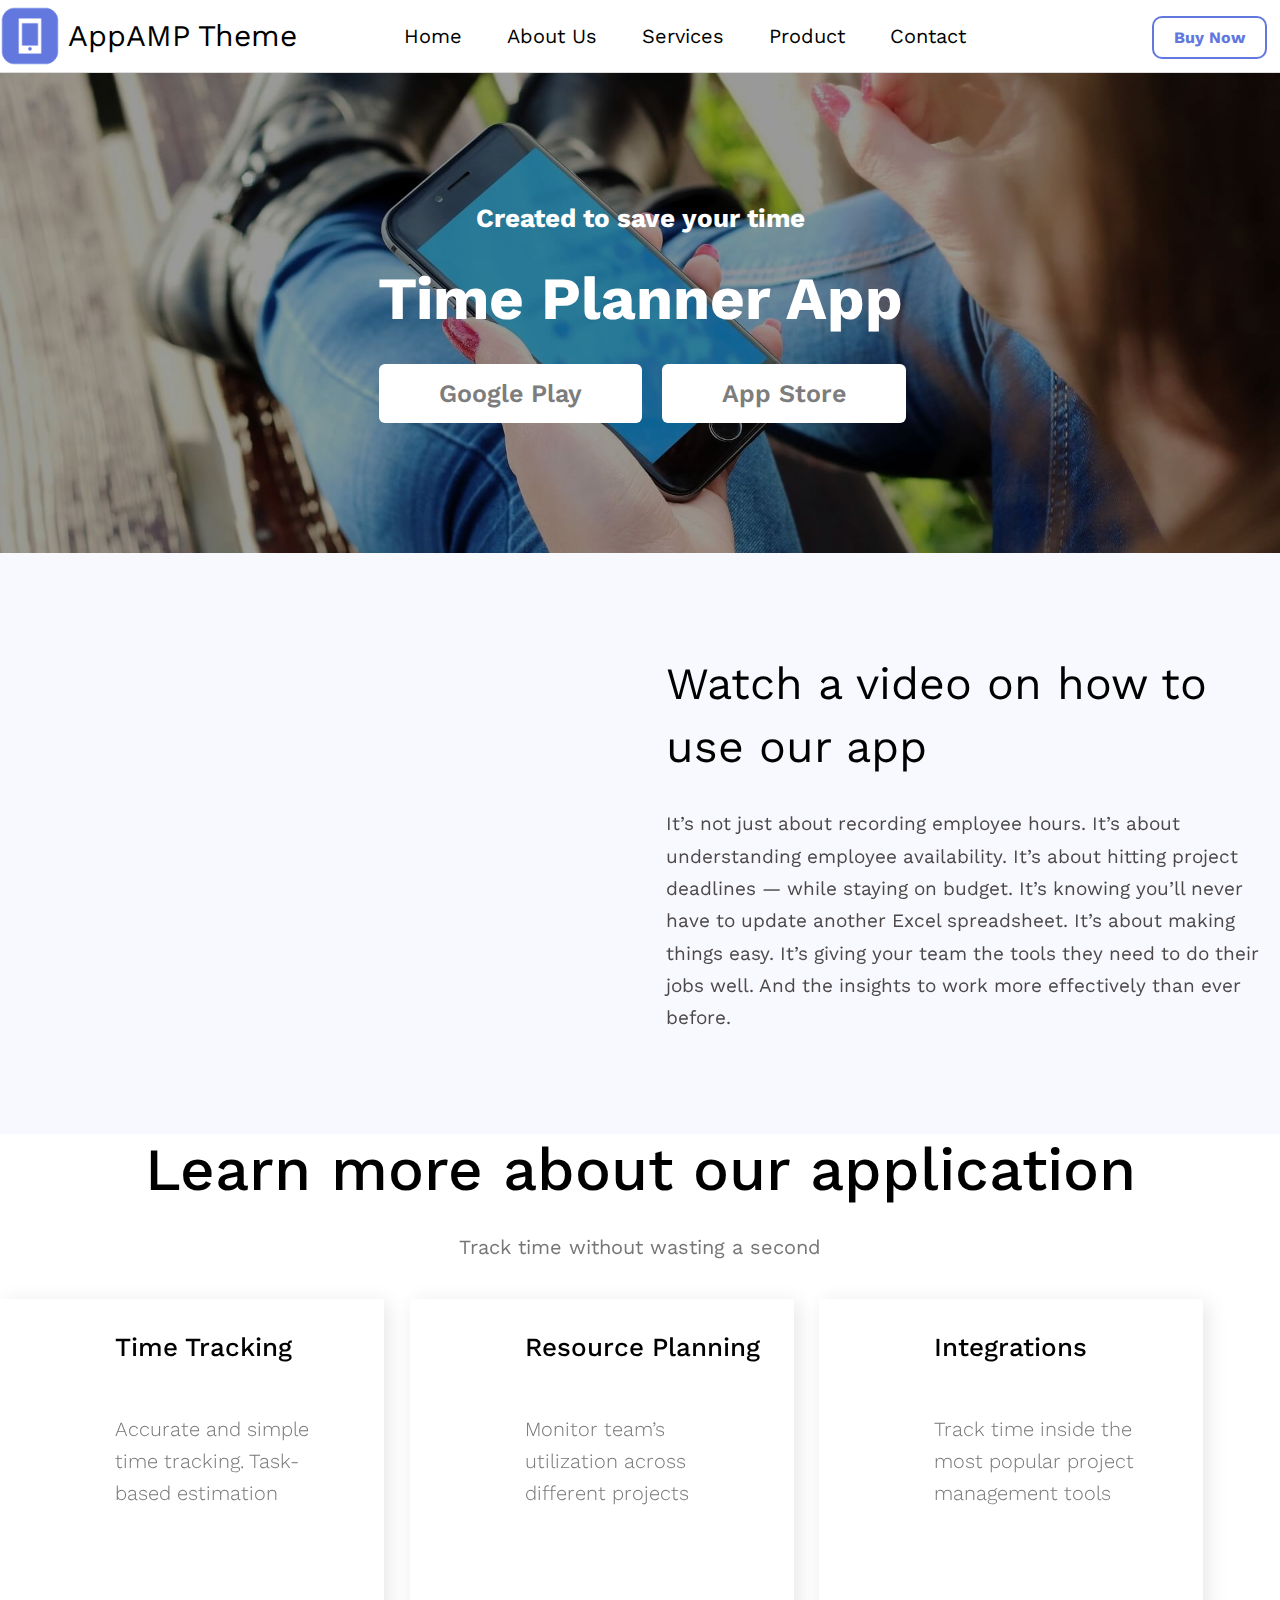
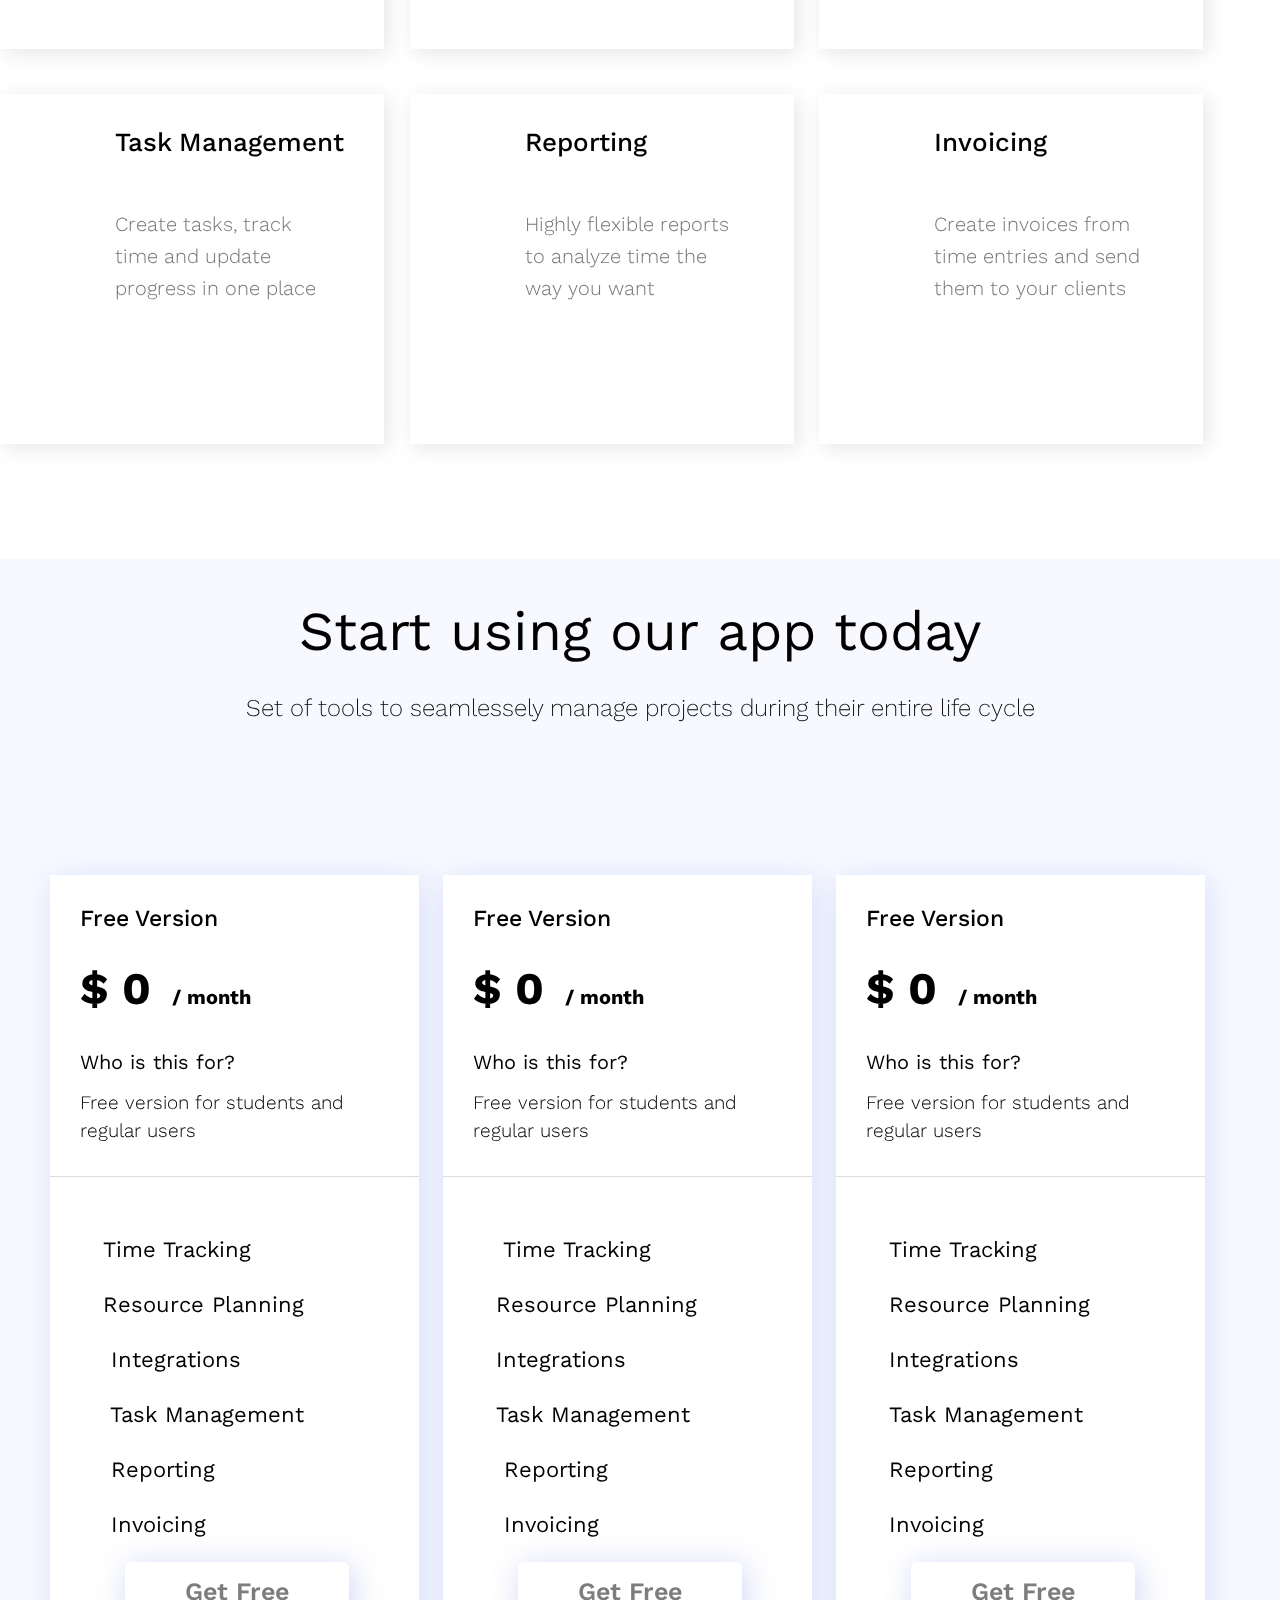
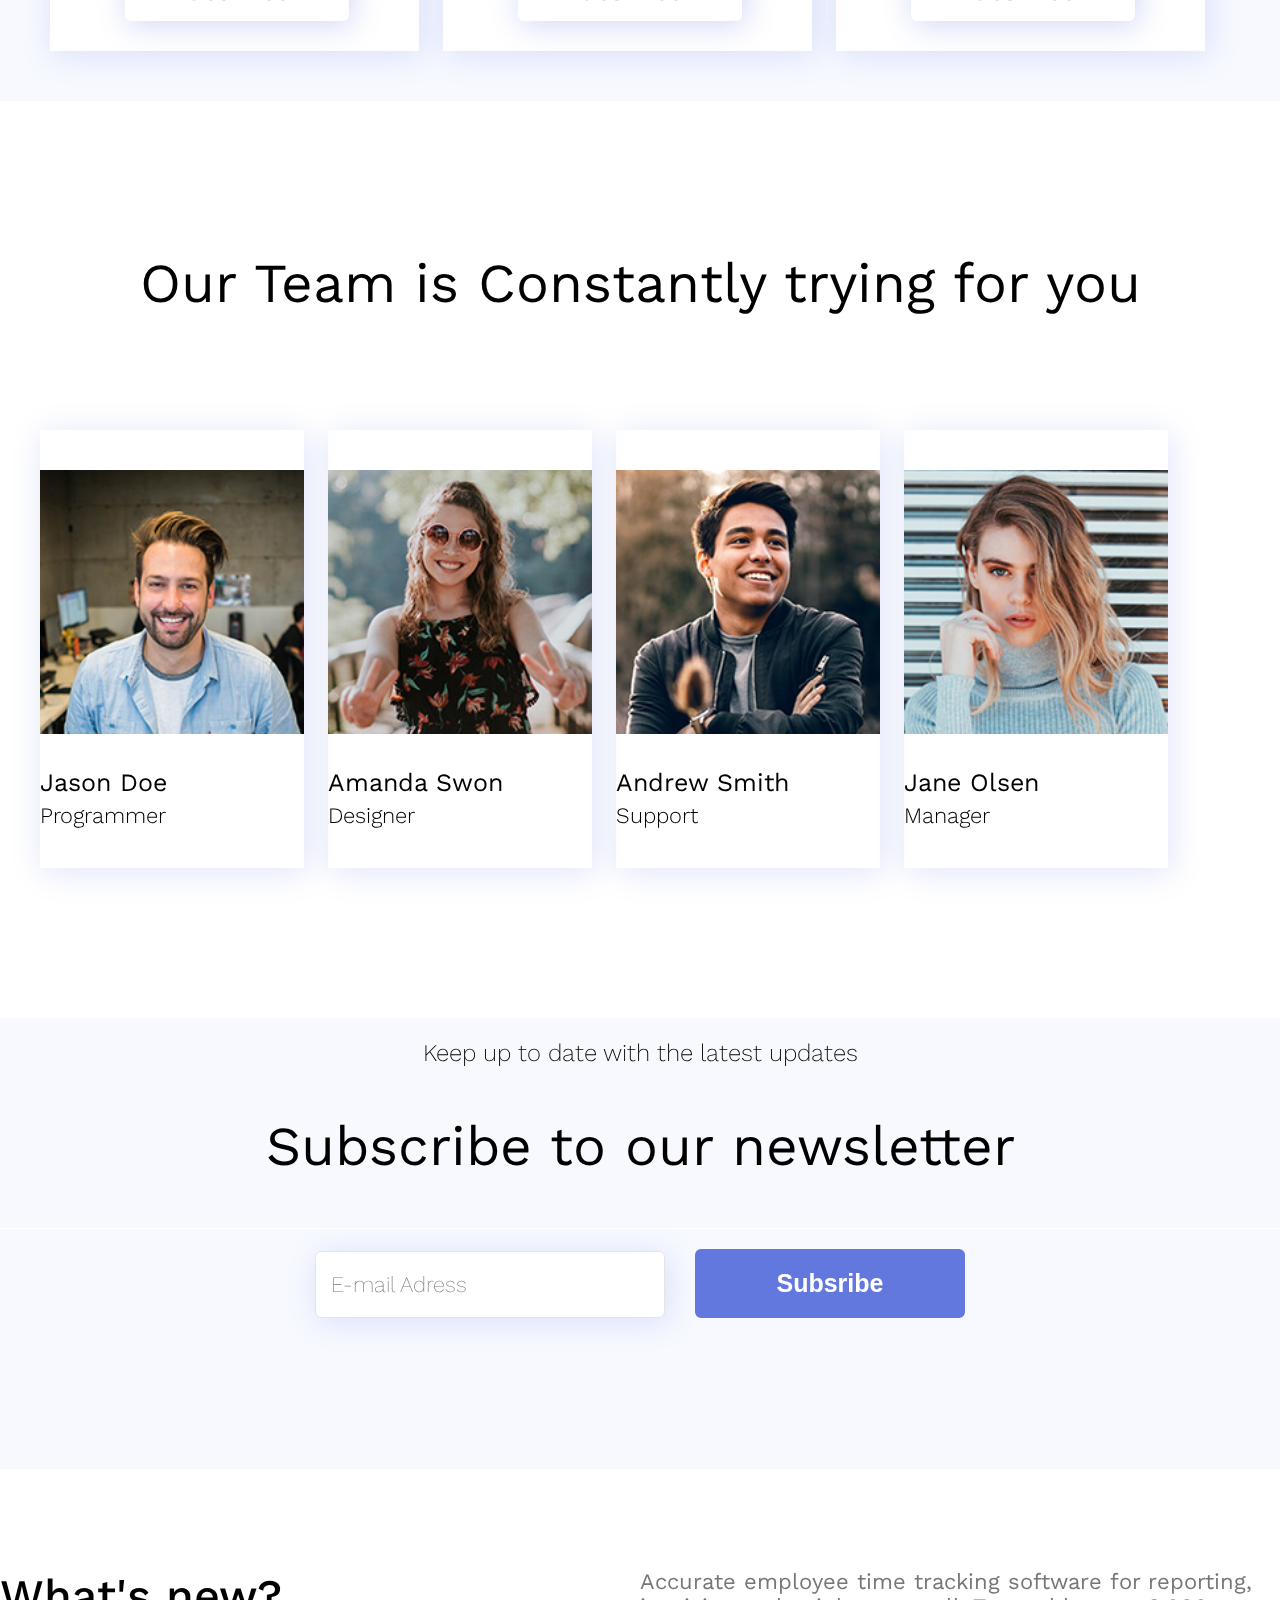
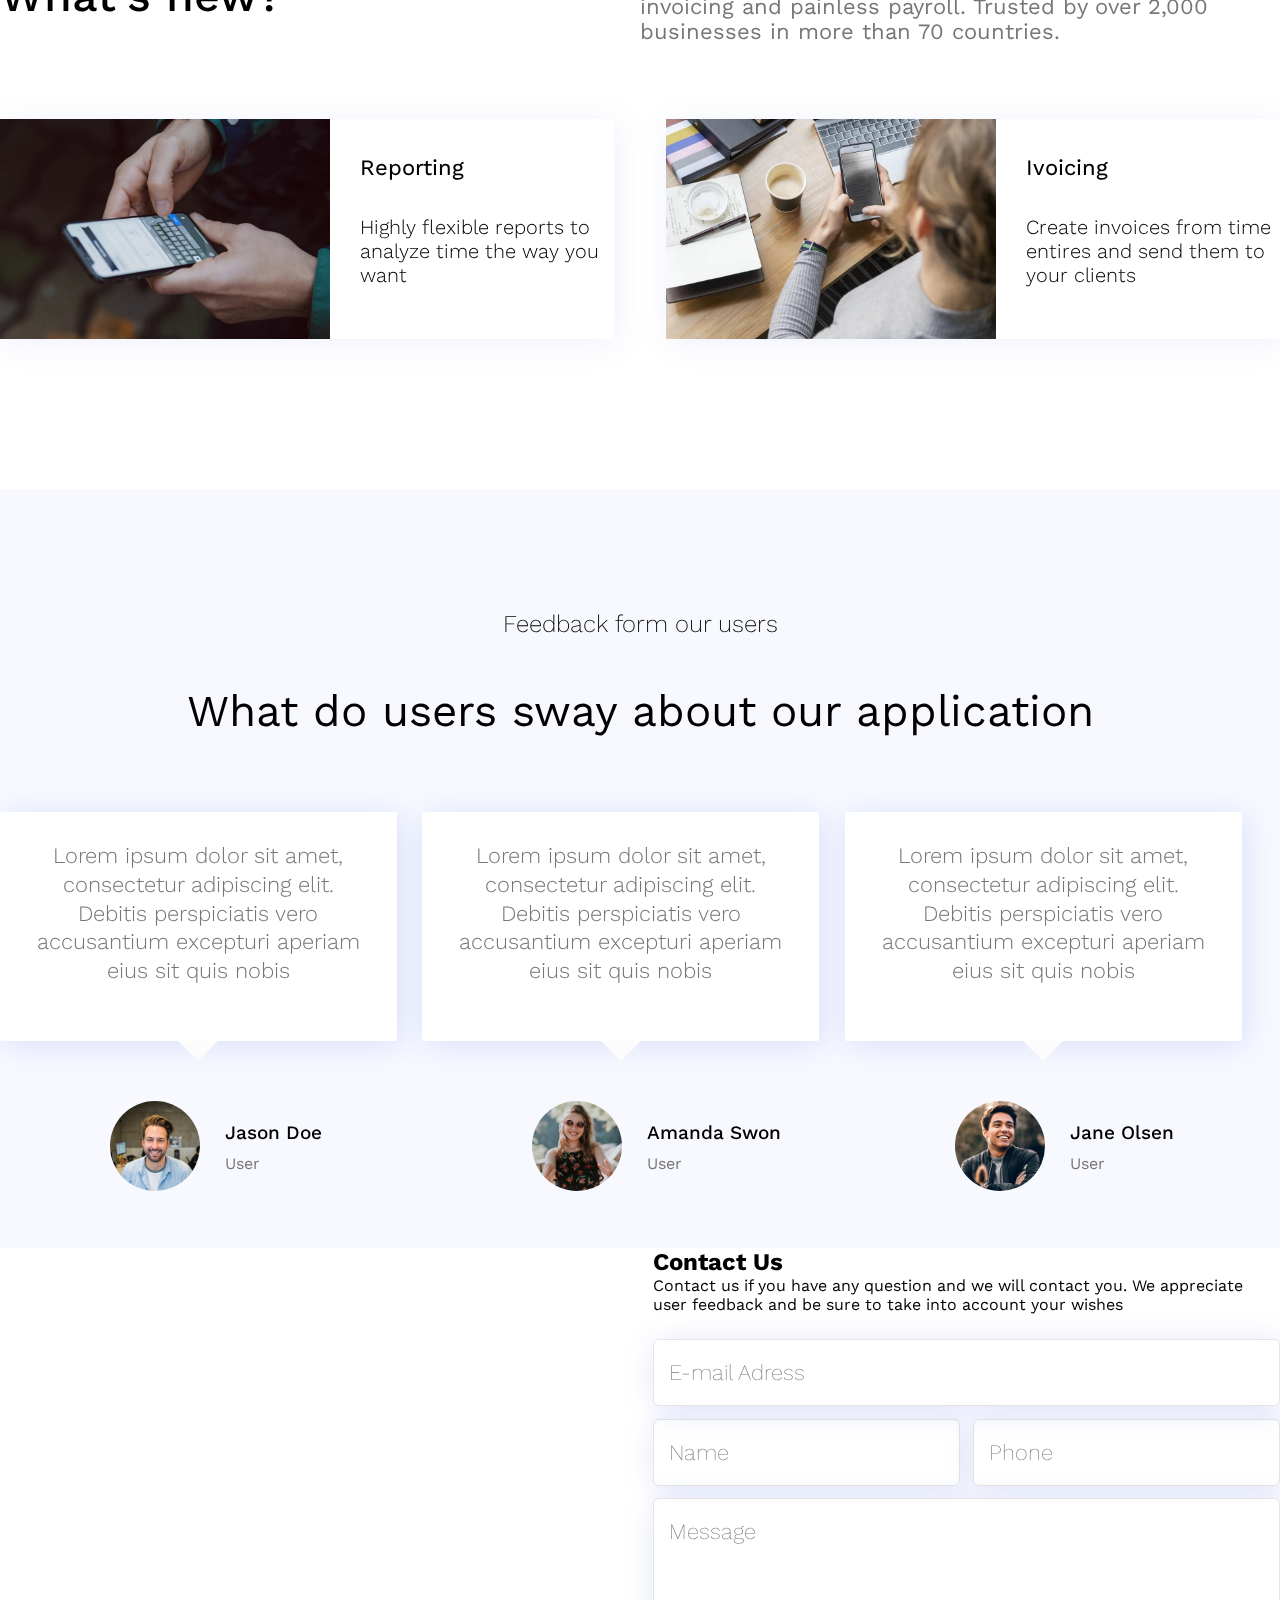
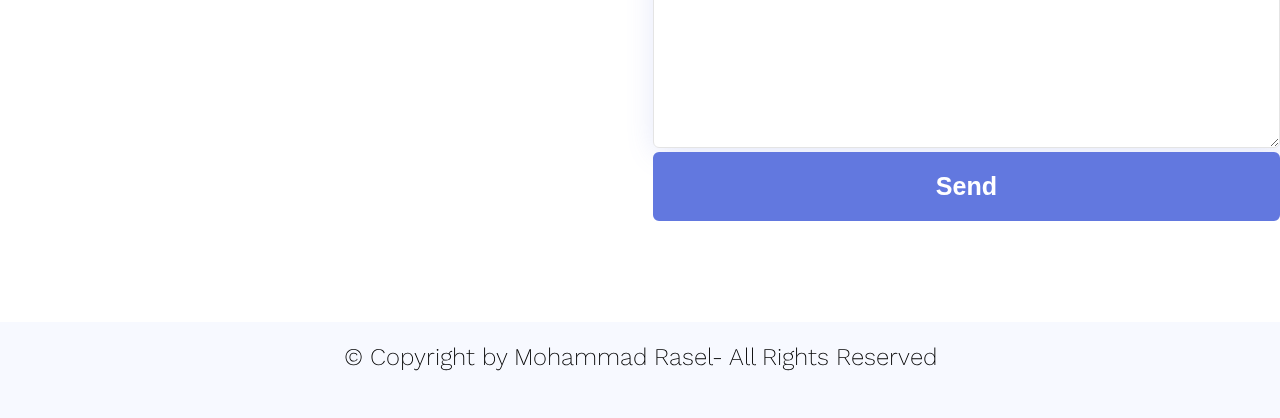
<file: index.htm>
<!DOCTYPE html>
<html lang="en">

<head>
    <meta charset="UTF-8">
    <meta http-equiv="X-UA-Compatible" content="IE=edge">
    <meta name="viewport" content="width=device-width, initial-scale=1.0">
    <title>Document</title>
    <link rel="preconnect" href="https://fonts.gstatic.com">
    <link
        href="https://fonts.googleapis.com/css2?family=Work+Sans:ital,wght@0,200;0,300;0,400;0,500;0,600;0,700;0,800;0,900;1,200;1,300;1,400;1,500;1,600;1,700;1,800;1,900&display=swap"
        rel="stylesheet">
    <link rel="stylesheet" href="all.css">
    <link rel="stylesheet" href="https://cdnjs.cloudflare.com/ajax/libs/font-awesome/5.15.3/css/all.min.css"
        integrity="sha512-iBBXm8fW90+nuLcSKlbmrPcLa0OT92xO1BIsZ+ywDWZCvqsWgccV3gFoRBv0z+8dLJgyAHIhR35VZc2oM/gI1w=="
        crossorigin="anonymous" referrerpolicy="no-referrer" />

</head>

<body>
    <div class="header-section clear">
        <div class="container">
            <div class="header-logo left">
                <a href="#" class="logo"><img src="img/logo.png" alt=""></a>
                <span>AppAMP Theme</span>
            </div>
            <div class="header-menu left">
                <div class="menu">
                    <ul>
                        <li><a href="index.htm">Home</a></li>
                        <li><a href="#">About Us</a></li>
                        <li><a href="#">Services<i class="fas fa-caret-down"></i></a>
                            <ul>
                                <li><a href="#">Time Planner Apps</a></li>
                                <li><a href="#">Health Planner Apps</a></li>
                                <li><a href="#">Health Planner Apps</a></li>
                            </ul>
                        </li>
                        <li><a href="#">Product</a></li>
                        <li><a href="#">Contact</a></li>
                    </ul>
                </div>
            </div>
            <div class="header-button left">
                <a class="btn" href="#">Buy Now</a>
            </div>
            
        </div>
    </div>
    <div class="banner-section text-center">
        <div class="container">
            <div class="banner-content">
                <h3>Created to save your time</h3>
                <h2>Time Planner App</h2>
                <a class="default-btn" href="#"><i class="fab fa-android"></i> Google Play</a>
                <a class="default-btn" href="#"><i class="fab fa-apple"></i> App Store</a>
            </div>
        </div>
    </div>
    <div class="banner-bottom clear">
        <div class="container">
            <div class="video-left left"><iframe width="100%" height="341"
                    src="https://www.youtube.com/embed/7MnP25BL-wI" title="YouTube video player" frameborder="0"
                    allow="accelerometer; autoplay; clipboard-write; encrypted-media; gyroscope; picture-in-picture"
                    allowfullscreen></iframe></div>
            <div class="video-content-right right">
                <h3>Watch a video on how to use our app</h3>
                <p>It’s not just about recording employee hours. It’s about understanding employee availability. It’s
                    about hitting project deadlines — while staying on budget. It’s knowing you’ll never have to update
                    another Excel spreadsheet. It’s about making things easy. It’s giving your team the tools they need
                    to do their jobs well. And the insights to work more effectively than ever before.</p>
            </div>
        </div>
    </div>
    <div class="service-section">
        <div class="container">
            <div class="section text-center">
                <h1>Learn more about our application</h1>
                <p>Track time without wasting a second</p>
            </div>
        </div>
    </div>
    <div class="service-item container clear ">
        <div class="service-box left">
            <div class="s-icon">
                <span><i class="fas fa-laptop"></i></span>
            </div>
            <div class="s-content">
                <h3>Time Tracking</h3>
                <p>Accurate and simple time tracking. Task-based estimation</p>
            </div>
        </div>
        <div class="service-box left ">
            <div class="s-icon">
                <span><i class="fas fa-external-link-alt"></i></span>
            </div>
            <div class="s-content">
                <h3>Resource Planning</h3>
                <p>Monitor team’s utilization across different projects</p>
            </div>
        </div>
        <div class="service-box left">
            <div class="s-icon">
                <span><i class="fas fa-hdd"></i></span>
            </div>
            <div class="s-content">
                <h3>Integrations</h3>
                <p>Track time inside the most popular project management tools</p>
            </div>
        </div>
        <div class="service-box left">
            <div class="s-icon">
                <span><i class="fas fa-laptop"></i></span>
            </div>
            <div class="s-content">
                <h3>Task Management</h3>
                <p>Create tasks, track time and update progress in one place</p>
            </div>
        </div>
        <div class="service-box left">

            <div class="s-icon">
                <span><i class="fas fa-external-link-alt"></i></span>
            </div>
            <div class="s-content">
                <h3>Reporting</h3>
                <p>Highly flexible reports to analyze time the way you want</p>
            </div>
        </div>
        <div class="service-box left">
            <div class="s-icon">
                <span><i class="fas fa-hdd"></i></span>
            </div>
            <div class="s-content">
                <h3>Invoicing</h3>
                <p>Create invoices from time entries and send them to your clients</p>
            </div>
        </div>
    </div>
    <div class="pricing-section">
        <div class="pricing-table-section">
            <div class="container">
                <div class="text-title text-center">
                    <h1>Start using our app today</h1>
                    <p>Set of tools to seamlessely manage projects during their entire life cycle</p>
                </div>
                <div class="pricing-table clear">
                    <div class="pricing-table-item left">
                        <div class="p-heading">
                            <h4>Free Version</h4>
                            <h1>$ 0 <span>/ month</span></h1>
                            <h5>Who is this for?</h5>
                            <p>Free version for students and regular users</p>
                        </div>
                        <div class="p-content">
                            <ul>
                                <li><span><i class="fas fa-check"></i></span>Time Tracking</li>
                                <li><span><i class="fas fa-check"></i></span>Resource Planning</li>
                                <li><span><i class="fas fa-times"></i></span> Integrations</li>
                                <li><span><i class="fas fa-times"></i></span> Task Management</li>
                                <li><span><i class="fas fa-times"></i></span> Reporting</li>
                                <li><span><i class="fas fa-times"></i></span> Invoicing</li>
                            </ul>
                            <div class="p-btn text-center ">
                                <a href="#" class="default-btn">Get Free</a>
                            </div>
                        </div>
                    </div>
                    <div class="pricing-table-item left">
                        <div class="p-heading">
                            <h4>Free Version</h4>
                            <h1>$ 0 <span>/ month</span></h1>
                            <h5>Who is this for?</h5>
                            <p>Free version for students and regular users</p>
                        </div>
                        <div class="p-content">
                            <ul>
                                <li><span><i class="fas fa-check"></i></span> Time Tracking</li>
                                <li><span><i class="fas fa-check"></i></span>Resource Planning</li>
                                <li><span><i class="fas fa-check"></i></span>Integrations</li>
                                <li><span><i class="fas fa-check"></i></span>Task Management</li>
                                <li><span><i class="fas fa-times"></i></span> Reporting</li>
                                <li><span><i class="fas fa-times"></i></span> Invoicing</li>
                            </ul>
                            <div class="p-btn text-center ">
                                <a href="#" class="default-btn">Get Free</a>
                            </div>
                        </div>
                    </div>
                    <div class="pricing-table-item left">
                        <div class="p-heading">
                            <h4>Free Version</h4>
                            <h1>$ 0 <span>/ month</span></h1>
                            <h5>Who is this for?</h5>
                            <p>Free version for students and regular users</p>
                        </div>
                        <div class="p-content">
                            <ul>
                                <li><span><i class="fas fa-check"></i></span>Time Tracking</li>
                                <li><span><i class="fas fa-check"></i></span>Resource Planning</li>
                                <li><span><i class="fas fa-check"></i></span>Integrations</li>
                                <li><span><i class="fas fa-check"></i></span>Task Management</li>
                                <li><span><i class="fas fa-check"></i></span>Reporting</li>
                                <li><span><i class="fas fa-check"></i></span>Invoicing</li>
                            </ul>
                            <div class="p-btn text-center ">
                                <a href="#" class="default-btn">Get Free</a>
                            </div>
                        </div>
                    </div>


                </div>
            </div>
        </div>
    </div>
    <div class="team-section">
        <div class="container">
            <div class="text-title text-center">
                <h1>Our Team is Constantly trying for you</h1>
            </div>
            <div class="team-member clear">
                <div class="member left">
                    <img src="img/face1.jpg" alt="">
                    <div class="mamber-info">
                        <h4>Jason Doe</h4>
                        <p>Programmer</p>
                    </div>
                </div>
                <div class="member left">
                    <img src="img/face2.jpg" alt="">
                    <div class="mamber-info">
                        <h4>Amanda Swon</h4>
                        <p>Designer</p>
                    </div>
                </div>
                <div class="member left">
                    <img src="img/face3.jpg" alt="">
                    <div class="mamber-info">
                        <h4>Andrew Smith </h4>
                        <p>Support</p>
                    </div>
                </div>
                <div class="member left">
                    <img src="img/face4.jpg" alt="">
                    <div class="mamber-info">
                        <h4>Jane Olsen</h4>
                        <p>Manager</p>
                    </div>
                </div>
            </div>
        </div>
    </div>
    <div class="subscribe-section">
        <div class="contianer">
            <div class="text-title">
                <p>Keep up to date with the latest updates</p>
                <h1>Subscribe to our newsletter</h1>
            </div>
            <div class="form text-title">
                <form action="#">
                    <input type="email" class="e-btn" placeholder="E-mail Adress">
                    <button class="submit-btn" type="submit">Subsribe</button>
                </form>

            </div>
        </div>
        <div class="blog-section">
            <div class="container">
                <div class="blog-title clear">
                    <div class="b-heading left">
                        <h2>What's new?</h2>
                    </div>
                    <div class="b-content right">
                        <p>Accurate employee time tracking software for reporting, invoicing and painless payroll.
                            Trusted by over 2,000 businesses in more than 70 countries. </p>
                    </div>
                </div>
                <div class="blog-items clear">
                    <div class="blog-post-item left">
                        <img src="img/02.jpg" alt="">
                        <div class="blog-post-content">
                            <h3>Reporting</h3>
                            <p>Highly flexible reports to analyze time the way you want</p>
                        </div>
                    </div>
                    <div class="blog-post-item right">
                        <img src="img/03.jpg" alt="">
                        <div class="blog-post-content">
                            <h3>Ivoicing</h3>
                            <p>Create invoices from time entires and send them to your clients</p>
                        </div>
                    </div>
                </div>
            </div>
        </div>
        <div class="feedback-section">
            <div class="container">
                <div class="text-title feedback-title text-center">
                    <p>Feedback form our users</p>
                    <h1>What do users sway about our application</h1>
                </div>
                <div class="feedback-item clear">
                    <div class="f-items left">
                        <div class="f-content">
                            <p>Lorem ipsum dolor sit amet, consectetur adipiscing elit. Debitis perspiciatis vero
                                accusantium excepturi aperiam eius sit quis nobis</p>
                        </div>
                        <div class="f-img">
                            <img src="img/face1.jpg" alt="">
                            <div class="f-user-bio">
                                <h2>Jason Doe</h2>
                                <p>User</p>
                            </div>
                        </div>
                    </div>
                    <div class="f-items left">
                        <div class="f-content">
                            <p>Lorem ipsum dolor sit amet, consectetur adipiscing elit. Debitis perspiciatis vero
                                accusantium excepturi aperiam eius sit quis nobis</p>
                        </div>
                        <div class="f-img">
                            <img src="img/face2.jpg" alt="">
                            <div class="f-user-bio">
                                <h2>Amanda Swon</h2>
                                <p>User</p>
                            </div>
                        </div>
                    </div>
                    <div class="f-items left">
                        <div class="f-content">
                            <p>Lorem ipsum dolor sit amet, consectetur adipiscing elit. Debitis perspiciatis vero
                                accusantium excepturi aperiam eius sit quis nobis</p>
                        </div>
                        <div class="f-img">
                            <img src="img/face3.jpg" alt="">
                            <div class="f-user-bio">
                                <h2>Jane Olsen</h2>
                                <p>User</p>
                            </div>
                        </div>
                    </div>
                </div>
            </div>
        </div>
        <div class="contact-section clear">
            <div class="container">
                <div class="contact-map left">
                    <iframe
                        src="https://www.google.com/maps/embed?pb=!1m18!1m12!1m3!1d3667.9769429015537!2d91.12760551401021!3d23.171041616579434!2m3!1f0!2f0!3f0!3m2!1i1024!2i768!4f13.1!3m3!1m2!1s0x37549b5be930898f%3A0x2256dbd303cbffa5!2sAjgora%20Bazar!5e0!3m2!1sen!2sbd!4v1622264706985!5m2!1sen!2sbd"
                        width="600" height="600" style="border:0;" allowfullscreen="" loading="lazy"></iframe>
                </div>
                <div class="contact-item right">
                    <div class="contact-heading">
                        <h2>Contact Us</h2>
                        <p>Contact us if you have any question and we will contact you. We appreciate user feedback and
                            be
                            sure to take into account your wishes</p>
                    </div>

                    <div class="form clear">
                        <form action="#">
                            <input type="email" class="e-btn w100" placeholder="E-mail Adress"><br>
                            <input type="text" class="e-btn w50 left" placeholder="Name">
                            <input type="text" class="e-btn w50 right" placeholder="Phone">
                            <textarea class="e-btn w100" placeholder="Message"></textarea>
                            <button class="submit-btn send-btn" type="submit"> Send </button>
                        </form>
                        </div>
        

                    </div>
                </div>
            </div>
            <footer class="text-title">
                <p>© Copyright by Mohammad Rasel- All Rights Reserved</p>
            </footer>

</body>

</html>
</file>
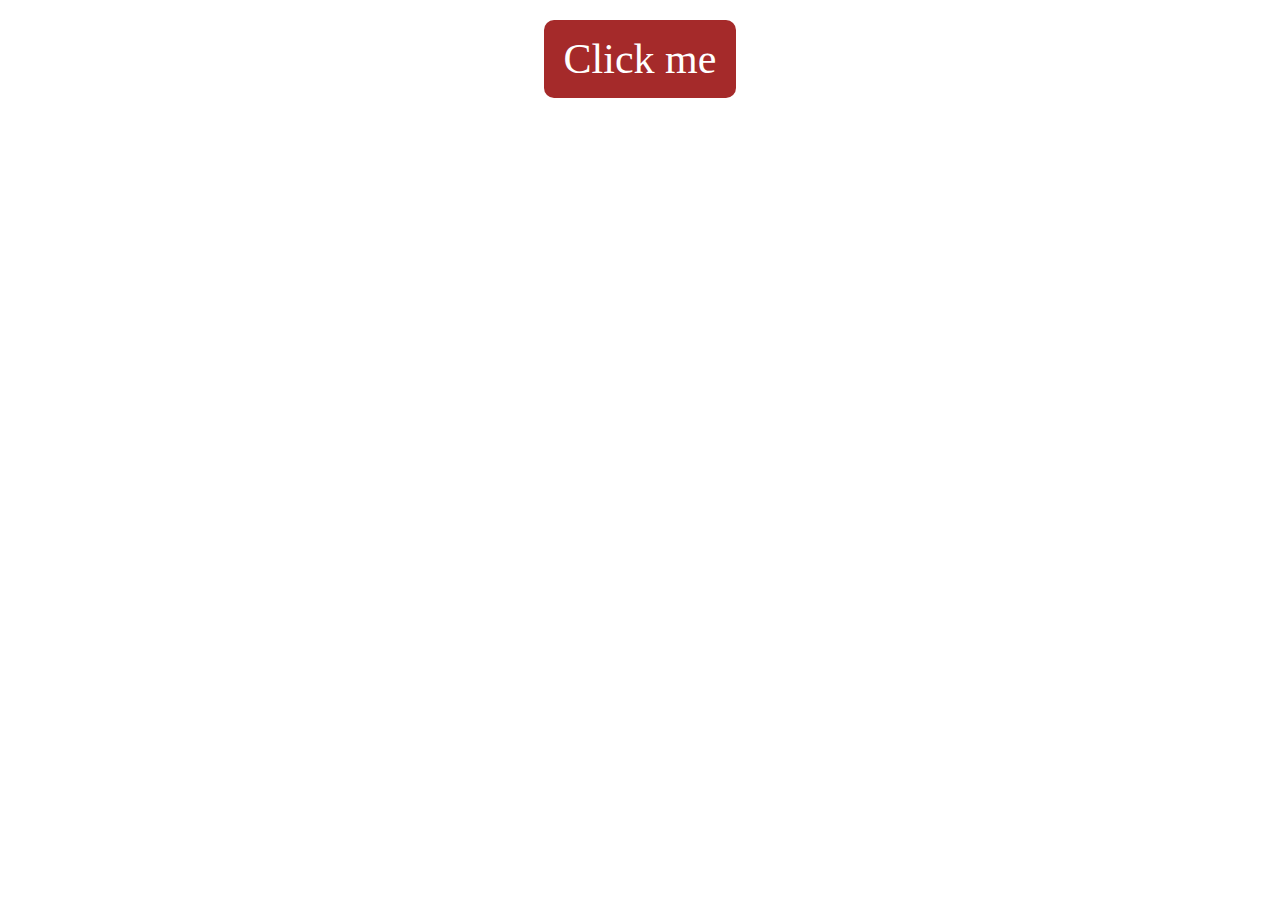
<file: click-me.html>
<!DOCTYPE html>
<html lang="en">
<head>
    <meta charset="UTF-8">
    <meta http-equiv="X-UA-Compatible" content="IE=edge">
    <meta name="viewport" content="width=device-width, initial-scale=1.0">
    <title>Document</title>
    <style>
        .container{
            text-align: center;
            margin-top: 20px;
        }
        .btn{
            display: inline-block;
            font-size: 42px;
            background: brown;
            padding: 15px 20px;
            border-radius: 10px;
            color: white;
            cursor: pointer;
            position: relative;
            z-index: 1;
        }
        .btn::before{
            content: "";
            position: absolute;
            background: teal;
            left: 0;
            top: 0;
            height: 100%;
            width: 0%;
            border-radius: 10px;
            z-index: -1;
            transition: .4s;
            visibility: hidden;
        }
        .btn:hover::before{
            width: 100%;
            visibility: visible;
        }

    </style>
</head>
<body>
    <div class="container">
        <div class="btn">Click me</div>
    </div>
</body>
</html>
</file>
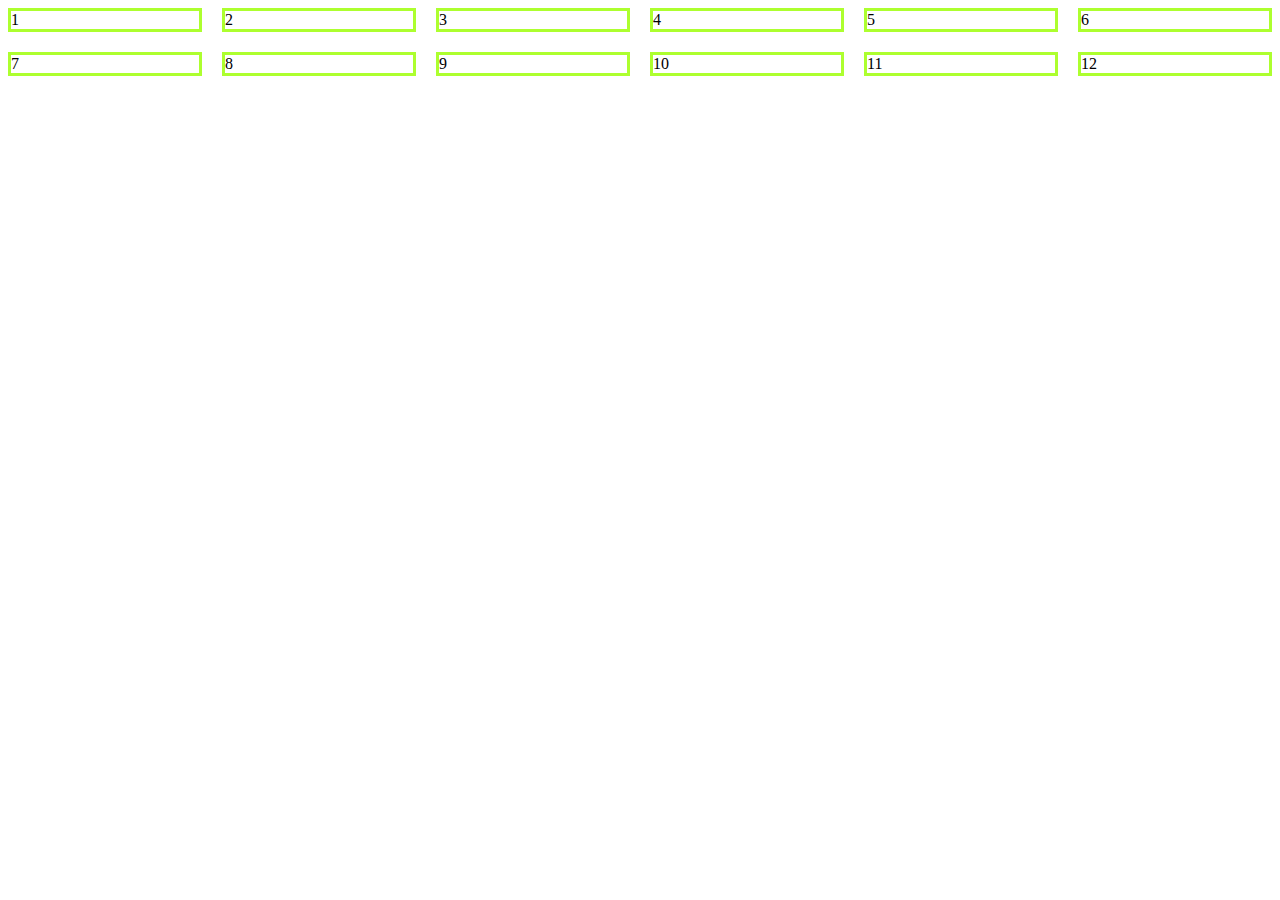
<file: grid.html>
<!DOCTYPE html>
<html lang="en">
<head>
    <meta charset="UTF-8">
    <meta http-equiv="X-UA-Compatible" content="IE=edge">
    <meta name="viewport" content="width=device-width, initial-scale=1.0">
    <title>Document</title>
    <style>
        .grid{
            display: grid;
            grid-template-columns: repeat(6, 1fr);
            grid-gap: 20px;
        }
        .box{
           
            border: 3px solid greenyellow;
            
        }
    </style>
</head>
<body>
    <!-- .grid>.box{$}*12 -->
    <div class="grid">
        <div class="box">1</div>
        <div class="box">2</div>
        <div class="box">3</div>
        <div class="box">4</div>
        <div class="box">5</div>
        <div class="box">6</div>
        <div class="box">7</div>
        <div class="box">8</div>
        <div class="box">9</div>
        <div class="box">10</div>
        <div class="box">11</div>
        <div class="box">12</div>
    </div>
</body>
</html>
</file>
<file: all.css>
*{
    margin: 0;
    padding: 0;
}
.text-left{
    text-align-last: left;
}
.text-right{
    text-align: right;
}
.text-center{
    text-align: center;
}
.clear::after{
    content: '';
    clear: both;
    display: block;
}
.left{
    float: left;
}
.right{
    float: right;
}
img{
    max-width: 100%;
}
a{
    text-decoration: none;
}
.container{
   max-width: 1320px ;
    margin: auto;
}
/* Began Main CSS */

body, h1, h3, h4,h2, h5, h6, p, a, span, input, textarea{
    font-family: 'Work Sans', sans-serif;
}

.header-section{
    background: #fff;
    border-bottom: 1px solid #ddd;
    padding: 6px 0;
    font-weight: 10px;
    position: sticky;
    top: 0;
    z-index: 20;
}

.header-logo{
    width: 30%;
}
.header-menu{
    width: 60%;
}
.header-button{
    width: 10%;
}                                                                                                       
.menu{}
.menu ul{}
.menu ul li{
    display: inline-block;
    line-height: 20px;
}
.menu ul li a{
    display: block;
    padding: 0 20px;
    font-size: 20px;
    line-height: 60px;

    
}
.menu ul li a:hover{}
.logo img{
    height: 60px;
    float: left;
}
.header-section a{
    color: rgb(0, 0, 0);
}
span{
    display: inline-block;
    margin-top: 12px;
    font-size: 30px;
    margin-left: 8px;
}
.btn{
    border: 2px solid #6278df;
    display: inline-block;
    padding: 10px 20px;
    margin-top: 10px;
    border-radius: 10px;
    color: #6278df !important ;
    font-size: 16px;
    transition: .4s;
    font-weight: 700;
}

.btn:hover{
    color: white !important;
    background: #6278df;
    box-shadow: 3px 4px 30px 0 rgba(98, 120, 223, .8);
    
}


/* drop down  */
.menu ul li{
    position: relative;
}
.menu ul li ul{
    display: block;
    position: absolute;
    left: 0;
    top: 100%;
    background: #fff;
    width: 300px;
    visibility: hidden ;
    opacity: 0;
    transition: .4s;
    transform: scaleY(0);
    transform-origin: top center;

}
.menu ul li ul li{
    display: block;
    border-bottom: .5px solid #e6e6e6;
}
.menu ul li ul li a{
    display: block;
    border: none;
    
}
.menu ul li:hover ul{
    visibility: visible;
    opacity: 1;
    transform: scaleY(1);
    z-index: 5;
}


/* banner Css  */

.banner-section{
    background: url(img/mbr-4.jpg) no-repeat center center;
    background-size: cover;
    padding: 130px 0;
    color: white;
    position: relative;
    z-index: 1;
}
.banner-section::after{
    content: '';
    position: absolute;
    left: 0;
    top: 0;
    height: 100%;
    width: 100%;
    background: rgba(0, 0, 0, .4);
    z-index: -1
}
.banner-content{}
.banner-content h3{
    font-size: 26px;
    font-weight: 10px;
}
.banner-content h2{
    font-size: 60px;
    padding: 10px;
    margin: 20px 0;
}
.banner-content a{}
.default-btn{
    padding: 15px 60px;
    background: #fff;
    color: #7d7d7d;
    display: inline-block;
    font-size: 25px;
    font-weight: 600;
    margin-left: 10px;
    margin-right: 5px;
    border-radius: 6px;
    border-color: #6278df;
    border-width: 2px;
}
.default-btn:hover{
    background: #6278df;
    color: white;
}

.banner-bottom{
    background: #f7f9ff;
    padding: 100px 0;
}
.video-left{
    width: 48%;
}
.video-content-right{
    width: 48%;
}
.video-content-right h3{
    font-size: 2.8rem;
    font-weight: 400;
    margin-bottom: 30px;
    line-height: 1.4;
    font-family: 'Work Sans',sans-serif;
}
.video-content-right p{
    color: rgb(77, 72, 72);
    font-size: 19px;
    line-height: 1.7em;
}
/* Service Section */
.service-section{}
.section{}
.section h1{
    font-size: 60px;
    font-weight: 500;
    /* line-height: 60px; */
    margin-bottom: 30px;
}
.section p{
    color: #767676;
    font-size: 20px;
}
/* Service item CSS */
.service-item{
    margin-top: 40px;
    background: #ffffff;
}
.service-box{
    width: 30%;
    box-shadow: 4px 4px 20px 0 rgba(0, 0, 0, 0.1);
    margin-right: 2%;
    margin-bottom: 45px;
    box-sizing: border-box;
    padding: 25px;
    transition: .5s;
    
}
.service-box:nth-child(3n+3){
    margin-right: 0;
}
.service-box:hover{
    box-shadow: 4px 4px 20px 0 rgba(0, 0, 0, .2);
}
.s-icon{
    width: 70px;
    float: left;
    min-height: 300px;
    font-size: 50px;
    color: #6278df;
    margin-right: 20px;
    font-weight: 300;
}
.s-icon span{
    font-size: 45px;
    font-weight: 300;
}
.s-content{
    margin-top: 8px;
}
.s-content h3{
    font-size: 26px;
    font-weight: 500;
    margin-bottom: 30px;
}
.s-content p{
    color: #767676;
    font-size: 20px;
    line-height: 1.6em;
    font-weight: 300;
    padding: 21px;
}
/* Pricing Table Section */
.pricing-section{
    background: #f7f9ff;
}
.pricing-table{
    background: #f7f9ff;
    padding: 50px;
    margin-top: 80px;
}
.pricing-table-item{
    width: 31.3%;
    margin-right: 2%;
    background: white;
    box-shadow: 3px 4px 30px 0 rgba(98, 120, 223, .2);
}
.pricing-table-item:hover .p-heading{
    background: #6278df ;
    color: white;
}
.pricing-table-item:hover .p-btn .default-btn{
    background: #6278df;
    color: white;
}
.pricing-table-item:nth-child(3){
    margin-right: 0;
}
.p-heading{
    padding: 30px;
    border-bottom: 1px solid #ddd;
    transition: .5s;
}
.p-heading h4{
    font-size: 23px;
    font-weight: 500;
    margin-bottom: 30px;
}
.p-heading h1{
    margin: 20px 0;
    font-size: 45px;
    margin-bottom: 35px;
}
.p-heading h5{
    font-size: 20px;
    font-weight: 400;
    margin-bottom: 15px;
}
.p-heading p{
    font-size: 19px;
    line-height: 1.5em;
    font-weight: 300;
}
.p-heading span{
    font-size: 20px;
}
.p-content{
    padding: 30px;
}
.p-content ul{
    list-style: none;
}
.p-content ul li{
    margin: 25px 0px;
    font-size: 22px;
    margin-top: 30px;

    
}
.p-btn .default-btn{
    box-shadow: 3px 4px 30px 0 rgba(98, 120, 223, .3);
    transition: .5s;
    
}
.text-title{
    background: #f7f9ff;
    text-align: center;
    margin-top: 70px;
    padding: 20px 0;
}
.text-title h1{
    font-size: 55px;
    font-weight: 400;
    padding: 20px 0;
    margin-bottom: 10px;
}
.text-title p{
    font-size: 24px;
    line-height: 1.3em;
    font-weight: 250;
}
.p-content ul span{
    display: inline-block;
    font-size: 30px;
    margin-right: 15px;
    color:  #6278df ;
}
/* Team Section */
.team-section{
    padding: 40px 0;
}
.team-section .text-title{
    background: none;
}
.team-member{
   padding: 40px;
}
.member{
    width: 22%;
    margin-top: 25px;
    box-shadow: 3px 4px 30px 0 rgba(98, 120, 223, .2);
    margin-right: 2%;
    box-sizing: border-box;
    padding: 40px 0;
    transition: .4s;
}
.member:hover{
    box-shadow: 3px 4px 30px 0 rgba(98, 120, 223, .5);
}
.member img{
    width: 100%;
    margin-bottom: 25px;
}
.member:nth-child(4){
    margin-right: 0;
}
.mamber-info{

}
.mamber-info h4{
    font-size: 25px;
    line-height: 1.6em;
    font-weight: 400;
}
.mamber-info p{
    font-size: 22px;
    font-weight: 300;

}
/* Subscribe Section */
.subscribe-section{}
.subscribe-section h1{
   
}
.subscribe-section p{
    margin-bottom: 25px;
    
}
.float{
    align-items: center;
    text-align: right;
    justify-content: center;
    
}


.form{
    margin-top: 1px;
    height: 200px;
}
.e-btn{
    width: 350px;
    font-size: 22px;
    padding: 20px 15px;
    font-weight: 200;
    border-radius: 6px ;
    border: 1px solid #e4e4e4;
    box-shadow: 3px 4px 30px 0 rgba(98, 120, 223, .2);
    box-sizing: border-box;
    transition: .4s;
}

.e-btn:focus{
    border: 1px solid #6278df;
    box-shadow: 3px 4px 30px 0 rgba(98, 120, 223, .7);
    outline: none;
}
.submit-btn{
    font-size: 25px;
    font-weight: 600;
    padding: 18px 80px;
    background: #6278df;
    border-radius: 6px;
    border: 2px solid #6278df;
    color: white;
    transition: .4s;
    display: inline-block;
    margin-left: 25px;
    cursor: pointer;
}
.submit-btn:hover{
    color: #6278df;
    background: #fff;
    box-shadow: 3px 4px 30px 0 rgba(98, 120, 223, .7);
}

/* Blog Section */
.blog-section{
    padding: 100px 0;
}
.blog-title{}
.b-heading{
    width: 50%;
}
.b-heading h2{
    font-size: 45px;
    font-weight: 500;
}
.b-content{
    width: 50%;
}
.b-content p{
    font-size: 22px;
    color: #767676;
}
.blog-items{
    padding: 50px 0;
}
.blog-post-item{
    width: 48%;
    background: #fff;
    box-shadow: 3px 4px 30px 0 rgba(98, 120, 223, .1);
    transition: .4s;
}
.blog-post-item:hover{
    box-shadow: 3px 4px 30px 0 rgba(98, 120, 223, .2);
}
.blog-post-item img{
    height: 220px ;
    width: auto;
    float: left;
    margin-right: 30px;
}
.blog-post-content{}
.blog-post-content h3{
    font-size: 22px;
    font-weight: 450;
    margin-bottom: 35px;
    margin-top: 36px;
}
.blog-post-content p{
    font-size: 20px;
    font-weight: 300;
}
/* Feedback Section */
.feedback-section{
    background: #f7f9ff;
    padding: 30px 0;
}
.feedback-title{

}
.feedback-title h1{
    font-size: 44px;
}
.feedback-item{}
.f-items{
    width: 31%;
    margin-right: 2%;
}
.f-items:nth-last-child{
    margin-right: 0;
}
.f-item p{}
.f-content{
    background:#fff;
    box-shadow: 3px 4px 30px 0 rgba(98, 120, 223, .2);
    padding: 30px;
    box-sizing: border-box;
    margin-bottom: 60px;
    border-radius: 2px;
    margin-top: 25px;
    transition: .4s;
    position: relative;
}
.f-content::after{
    content: '';
    position: absolute;
    bottom: -20px;
    left: 0;
    right: 0;
    margin: auto;
    width: 0;
    height: 0;
    border-style: solid;
    border-width: 20px 20px 0 20px;
    border-color: #fcfcfc transparent transparent transparent;

}

.f-content:hover{
    box-shadow: 3px 4px 30px 0 rgba(98, 120, 223, .3);
}
.f-content p::before{
    content: " \f10d";
    font-family: "Font Awesome 5 Free";
    font-weight: 900;
    font-size: 60px;
    opacity: .15;
    position: absolute;
    left: 44px;
    top: 25px;

}
.f-content p{
    color: #767676;
    font-size: 22px;
    line-height: 1.8rem;
    font-weight: 300;
    text-align: center;

}
.f-img{

}
.f-img img{
    float: left;
    width: 50%;
    height: 90px;
    width: auto;
    border-radius: 50px;
   margin-left: 110px;
   margin-right: 25px;
}
.f-user-bio{
  padding: 20px 0 ;
}
.f-user-bio h2{
    font-size: 19px;
    font-weight: 500;
    margin-bottom:10px;
}
.f-user-bio p{
    font-size: 16px;
    color: #767676;
}
.contact-section{}
.contact-map{
    width: 49%;
}
.contact-item{
    width: 49%;
}
.contact-item h2{}
.contact-item p{}
.form{
   
}
.form input{
    margin-bottom: 2%;
}
.form .w100{
    width: 100%;
}

input.e-btn.w50.left {
    float: left;
    width: 49%;
}
.e-btn.w50.right{
    width: 49%;
}
textarea.w100{
    height: 250px;
}
.form .send-btn{
    width: 100%;
    margin-left: 0;
}
</file>
